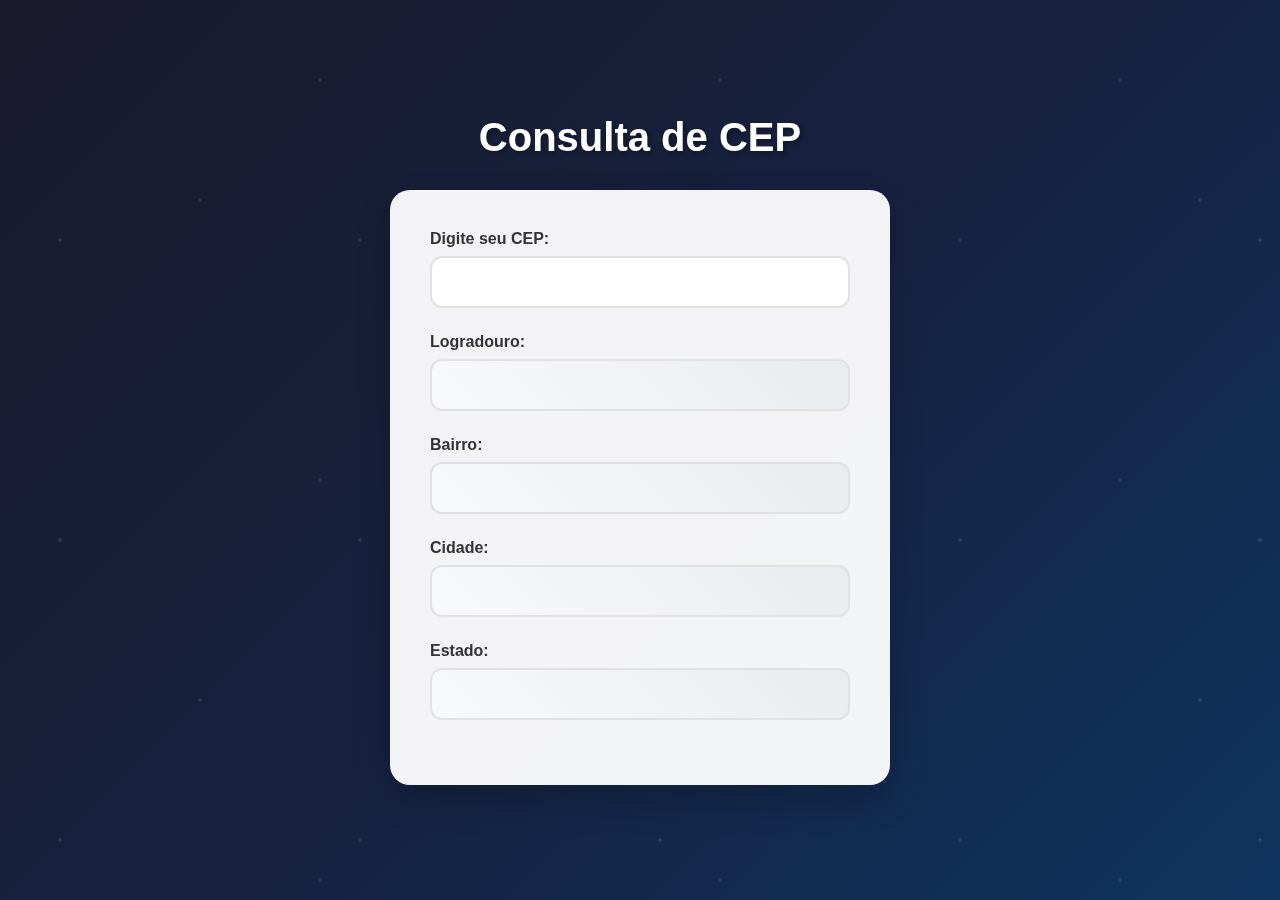
<file: cep.html>
<!DOCTYPE html>
<html lang="pt-BR">
<head>
    <meta charset="UTF-8">
    <meta name="viewport" content="width=device-width, initial-scale=1.0">
    <link rel="stylesheet" href="styles.css">
    <title>Consulta CEP</title>
</head>
<body>
    <h1>Consulta de CEP</h1>
    <form>
        <div>
            <label for="cep">Digite seu CEP:</label>
            <input type="text" name="cep" id="cep" required>
        </div>
        <div>
            <label for="endereco">Logradouro:</label>
            <input type="text" name="endereco" id="endereco" readonly>
        </div>
        <div>
            <label for="bairro">Bairro:</label>
            <input type="text" name="bairro" id="bairro" readonly>
        </div>
        <div>
            <label for="cidade">Cidade:</label>
            <input type="text" name="cidade" id="cidade" readonly>
        </div>
        <div>
            <label for="estado">Estado:</label>
            <input type="text" name="estado" id="estado" readonly>
        </div>
    </form>
    <script src="ceps.js"></script>
</body>
</html>
</file>
<file: styles.css>
* {
            margin: 0;
            padding: 0;
            box-sizing: border-box;
            font-family: 'Comic Sans MS', cursive, sans-serif;
        }

        body {
            background: linear-gradient(135deg, #1a1a2e, #16213e, #0f3460);
            color: #e0e0e0;
            min-height: 100vh;
            display: flex;
            flex-direction: column;
            align-items: center;
            justify-content: center;
            padding: 20px;
            overflow-x: hidden;
        }

        h1 {
            color: white;
            text-align: center;
            margin-bottom: 30px;
            font-size: 2.5rem;
            text-shadow: 2px 2px 4px rgba(0,0,0,0.3);
            animation: titleBounce 2s ease-in-out infinite;
        }

        @keyframes titleBounce {
            0%, 100% {
                transform: translateY(0);
            }
            50% {
                transform: translateY(-10px);
            }
        }

        form {
            background: rgba(255, 255, 255, 0.95);
            padding: 40px;
            border-radius: 20px;
            box-shadow: 0 15px 35px rgba(0,0,0,0.2);
            width: 100%;
            max-width: 500px;
            backdrop-filter: blur(10px);
            animation: formSlideIn 1s ease-out;
            transform-style: preserve-3d;
            perspective: 1000px;
        }

        @keyframes formSlideIn {
            0% {
                opacity: 0;
                transform: translateY(50px) rotateX(45deg);
            }
            100% {
                opacity: 1;
                transform: translateY(0) rotateX(0);
            }
        }

        form:hover {
            animation: formHover 0.5s ease-out;
        }

        @keyframes formHover {
            0% {
                transform: translateY(0) scale(1);
            }
            50% {
                transform: translateY(-5px) scale(1.02);
            }
            100% {
                transform: translateY(0) scale(1);
            }
        }

        div {
            margin-bottom: 25px;
            position: relative;
            animation: inputSlideIn 0.8s ease-out backwards;
        }

        div:nth-child(1) { animation-delay: 0.2s; }
        div:nth-child(2) { animation-delay: 0.4s; }
        div:nth-child(3) { animation-delay: 0.6s; }
        div:nth-child(4) { animation-delay: 0.8s; }
        div:nth-child(5) { animation-delay: 1s; }

        @keyframes inputSlideIn {
            0% {
                opacity: 0;
                transform: translateX(-50px);
            }
            100% {
                opacity: 1;
                transform: translateX(0);
            }
        }

        label {
            display: block;
            margin-bottom: 8px;
            font-weight: 600;
            color: #333;
            transition: all 0.3s ease;
            animation: labelPulse 3s ease-in-out infinite;
        }

        @keyframes labelPulse {
            0%, 100% {
                color: #333;
            }
            50% {
                color: #667eea;
            }
        }

        input {
            width: 100%;
            padding: 15px;
            border: 2px solid #e1e1e1;
            border-radius: 12px;
            font-size: 16px;
            transition: all 0.4s ease;
            background: white;
            position: relative;
            overflow: hidden;
        }

        input:focus {
            outline: none;
            border-color: #667eea;
            box-shadow: 0 0 0 3px rgba(102, 126, 234, 0.1);
            transform: scale(1.02);
            animation: inputFocus 0.3s ease-out;
        }

        @keyframes inputFocus {
            0% {
                box-shadow: 0 0 0 0 rgba(102, 126, 234, 0.4);
            }
            100% {
                box-shadow: 0 0 0 3px rgba(102, 126, 234, 0.1);
            }
        }

        input:not([readonly]):hover {
            border-color: #667eea;
            transform: translateY(-2px);
            box-shadow: 0 5px 15px rgba(0,0,0,0.1);
        }

        input[readonly] {
            background: linear-gradient(45deg, #f8f9fa, #e9ecef);
            cursor: not-allowed;
            position: relative;
        }

        input[readonly]::after {
            content: '';
            position: absolute;
            top: 0;
            left: -100%;
            width: 100%;
            height: 100%;
            background: linear-gradient(90deg, transparent, rgba(255,255,255,0.4), transparent);
            animation: shimmer 2s infinite;
        }

        @keyframes shimmer {
            0% {
                left: -100%;
            }
            100% {
                left: 100%;
            }
        }

        /* Animação de loading para quando estiver consultando */
        .loading {
            position: relative;
        }

        .loading::before {
            content: '';
            position: absolute;
            top: 50%;
            right: 15px;
            width: 20px;
            height: 20px;
            border: 2px solid #f3f3f3;
            border-top: 2px solid #667eea;
            border-radius: 50%;
            animation: spin 1s linear infinite;
            transform: translateY(-50%);
        }

        @keyframes spin {
            0% { transform: translateY(-50%) rotate(0deg); }
            100% { transform: translateY(-50%) rotate(360deg); }
        }

        /* Efeito de confete quando o CEP é encontrado */
        @keyframes confetti {
            0% {
                transform: translateY(0) rotate(0deg);
                opacity: 1;
            }
            100% {
                transform: translateY(100vh) rotate(360deg);
                opacity: 0;
            }
        }

        .confetti {
            position: fixed;
            width: 10px;
            height: 10px;
            background: #ff0000;
            animation: confetti 2s ease-out forwards;
        }

        /* Responsividade com animações */
        @media (max-width: 768px) {
            form {
                padding: 30px 20px;
                animation: mobileSlideIn 1s ease-out;
            }

            @keyframes mobileSlideIn {
                0% {
                    opacity: 0;
                    transform: scale(0.8);
                }
                100% {
                    opacity: 1;
                    transform: scale(1);
                }
            }

            h1 {
                font-size: 2rem;
                animation: mobileTitle 2s ease-in-out infinite;
            }

            @keyframes mobileTitle {
                0%, 100% {
                    transform: scale(1);
                }
                50% {
                    transform: scale(1.05);
                }
            }
        }

        /* Efeito de partículas no background */
        body::before {
            content: '';
            position: fixed;
            top: 0;
            left: 0;
            width: 100%;
            height: 100%;
            pointer-events: none;
            background-image: 
                radial-gradient(circle at 20% 80%, rgba(255,255,255,0.1) 2px, transparent 0),
                radial-gradient(circle at 80% 20%, rgba(255,255,255,0.1) 2px, transparent 0),
                radial-gradient(circle at 40% 40%, rgba(255,255,255,0.1) 2px, transparent 0);
            background-size: 300px 300px, 400px 400px, 500px 500px;
            animation: float 20s infinite linear;
            z-index: -1;
        }

        @keyframes float {
            0% {
                transform: translate(0, 0);
            }
            100% {
                transform: translate(100px, 100px);
            }
        }
</file>
